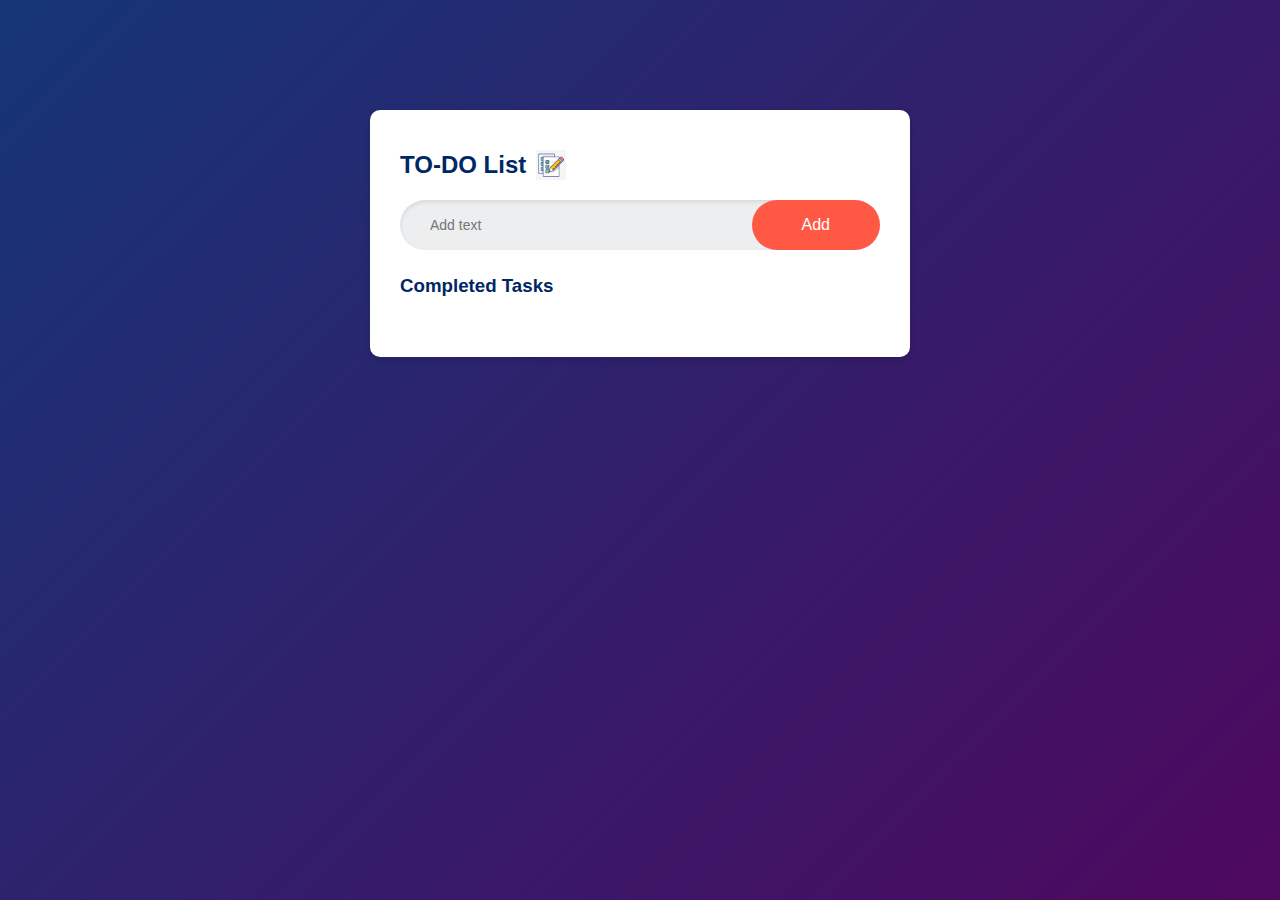
<file: index.html>
<!DOCTYPE html>
<html>
  <head>
    <meta http-equiv="refresh" content="0; URL='./Todo App/index.html'" />
    <title>Redirecting...</title>
  </head>
  <body>
    <p>
      If you are not redirected automatically, follow this
      <a href="./Todo App/index.html">link</a>
    </p>
  </body>
</html>
</file>
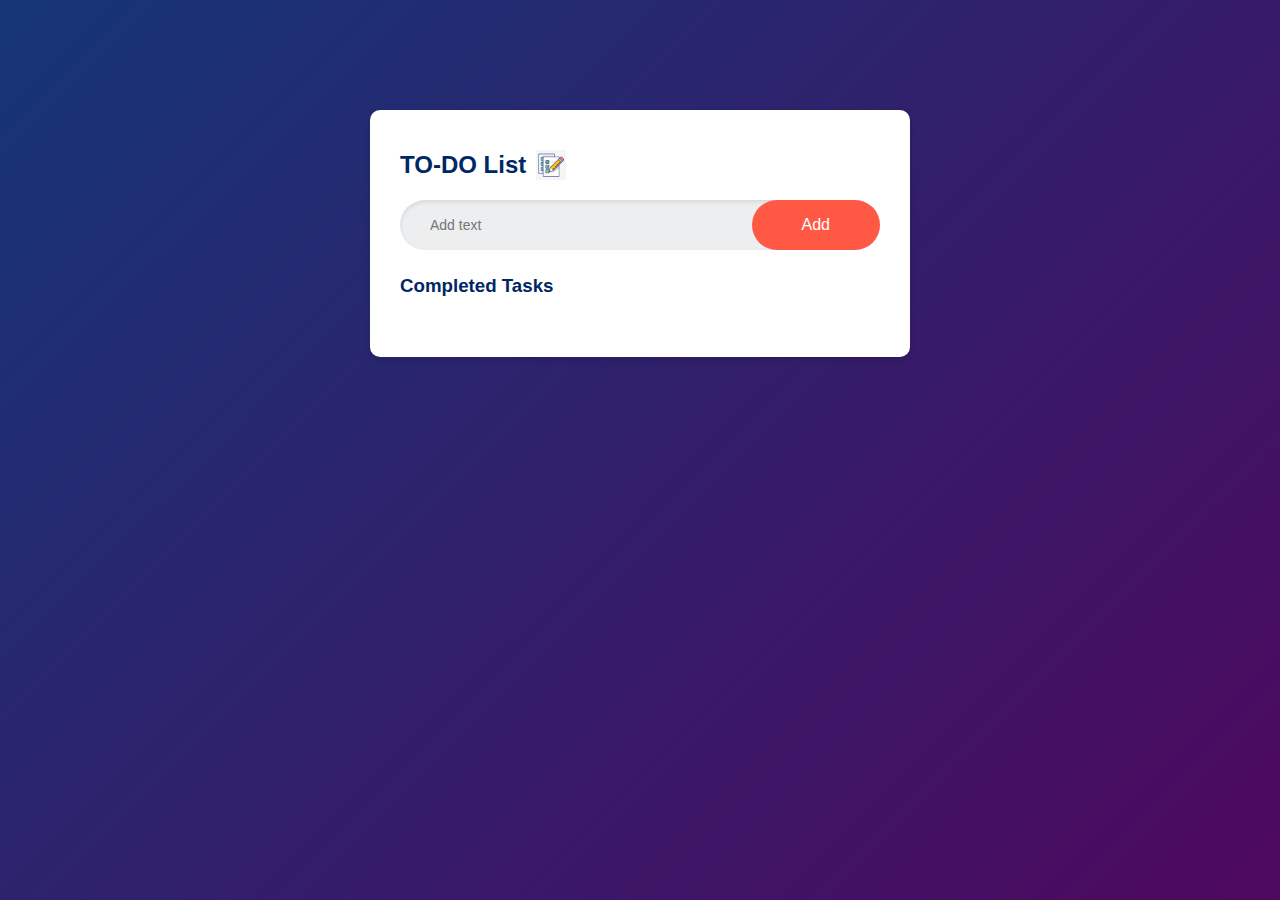
<file: Todo App/index.html>
<!DOCTYPE html>
<html lang="en">
  <head>
    <meta charset="UTF-8" />
    <meta name="viewport" content="width=device-width, initial-scale=1.0" />
    <title>TO DO List</title>
    <style>
      * {
        margin: 0;
        padding: 0;
        font-family: sans-serif;
        box-sizing: border-box;
        border: black;
      }
      .container {
        width: 100%;
        min-height: 100vh;
        background: linear-gradient(135deg, #153677, #4e085f);
        padding: 10px;
      }
      .todoapp {
        width: 100%;
        max-width: 540px;
        background: #fff;
        margin: 100px auto 20px;
        padding: 40px 30px 40px;
        border-radius: 10px;
        box-shadow: 0 4px 6px rgba(0, 0, 0, 0.1);
      }
      .todoapp h2 {
        color: #002765;
        display: flex;
        align-items: center;
        margin-bottom: 20px;
      }
      .todoapp h2 img {
        width: 30px;
        margin-left: 10px;
      }
      .row {
        display: flex;
        align-items: center;
        justify-content: space-between;
        background: #edeef0;
        border-radius: 30px;
        padding-left: 20px;
        margin-bottom: 25px;
        box-shadow: inset 0 2px 4px rgba(0, 0, 0, 0.1);
      }
      input[type="text"] {
        flex: 1;
        border: none;
        outline: none;
        background: transparent;
        padding: 10px;
        font-size: 14px;
      }
      button {
        border: none;
        outline: none;
        padding: 16px 50px;
        background: #ff5945;
        color: #fff;
        font-size: 16px;
        cursor: pointer;
        border-radius: 40px;
        transition: background 0.3s;
      }
      ul {
        padding: 0;
        margin-top: 20px;
      }
      ul li {
        display: flex;
        align-items: center;
        justify-content: space-between;
        list-style: none;
        font-size: 17px;
        padding: 12px 8px;
        user-select: none;
        cursor: pointer;
        position: relative;
        border-radius: 5px;
        margin-bottom: 5px;
        transition: background 0.3s;
      }
      ul li:hover {
        background: #f0f0f0;
      }
      ul li input[type="checkbox"] {
        margin-right: 10px;
        width: 20px;
        height: 20px;
        cursor: pointer;
        accent-color: #ff5945;
      }
      ul li .task-text {
        flex: 1;
        margin-right: 10px;
        overflow: auto;
      }
      ul li.completed .task-text {
        text-decoration: line-through;
        color: gray;
        overflow: auto;
      }
      .task-date {
        font-size: 12px;
        color: gray;
        margin-left: 10px;
      }
      .delete-button {
        border: none;
        outline: none;
        background: #fff;
        font-size: 14px;
        cursor: pointer;
        border-radius: 5px;
        padding: 8px 16px;
        margin-left: 10px;
      }
      .completed-tasks h3 {
        margin-top: 20px;
        color: #002765;
      }
    </style>
  </head>
  <body>
    <div class="container">
      <div class="todoapp">
        <h2>TO-DO List <img src="./assets/todoimg.png" /></h2>
        <div class="row">
          <input type="text" id="input-box" placeholder="Add text" />
          <button onclick="addTask()">Add</button>
        </div>
        <ul id="list-container">
          <!-- Tasks will be added here -->
        </ul>
        <div class="completed-tasks">
          <h3>Completed Tasks</h3>
          <ul id="completed-list-container">
            <!-- Completed tasks will be moved here -->
          </ul>
        </div>
      </div>
    </div>

    <script>
      function addTask() {
        const inputBox = document.getElementById("input-box");
        const taskText = inputBox.value.trim();
        if (taskText !== "") {
          const listContainer = document.getElementById("list-container");
          const newTask = document.createElement("li");

          const checkbox = document.createElement("input");
          checkbox.type = "checkbox";
          checkbox.onclick = function () {
            toggleTask(newTask);
          };
          newTask.appendChild(checkbox);

          const textSpan = document.createElement("span");
          textSpan.className = "task-text";
          textSpan.textContent = taskText;
          newTask.appendChild(textSpan);

          const dateSpan = document.createElement("span");
          dateSpan.className = "task-date";
          const now = new Date();
          dateSpan.textContent = `Created: ${now.toLocaleDateString()} ${now.toLocaleTimeString()}`;
          newTask.appendChild(dateSpan);

          const deleteButton = document.createElement("button");
          deleteButton.textContent = "❌";
          deleteButton.className = "delete-button";
          deleteButton.onclick = function () {
            deleteTask(newTask);
          };
          newTask.appendChild(deleteButton);

          listContainer.appendChild(newTask);
          inputBox.value = "";
        }
      }

      function toggleTask(task) {
        const completedListContainer = document.getElementById(
          "completed-list-container"
        );
        const listContainer = document.getElementById("list-container");
        task.classList.toggle("completed");
        const dateSpan = task.querySelector(".task-date");
        if (task.classList.contains("completed")) {
          const now = new Date();
          dateSpan.textContent += ` | Completed: ${now.toLocaleDateString()} ${now.toLocaleTimeString()}`;
          completedListContainer.appendChild(task);
        } else {
          listContainer.appendChild(task);
          dateSpan.textContent = dateSpan.textContent.split(" | ")[0]; // Remove the completed timestamp
        }
      }

      function deleteTask(task) {
        task.remove();
      }

      document
        .getElementById("input-box")
        .addEventListener("keypress", function (e) {
          if (e.key === "Enter") {
            addTask();
          }
        });
    </script>
  </body>
</html>
</file>
